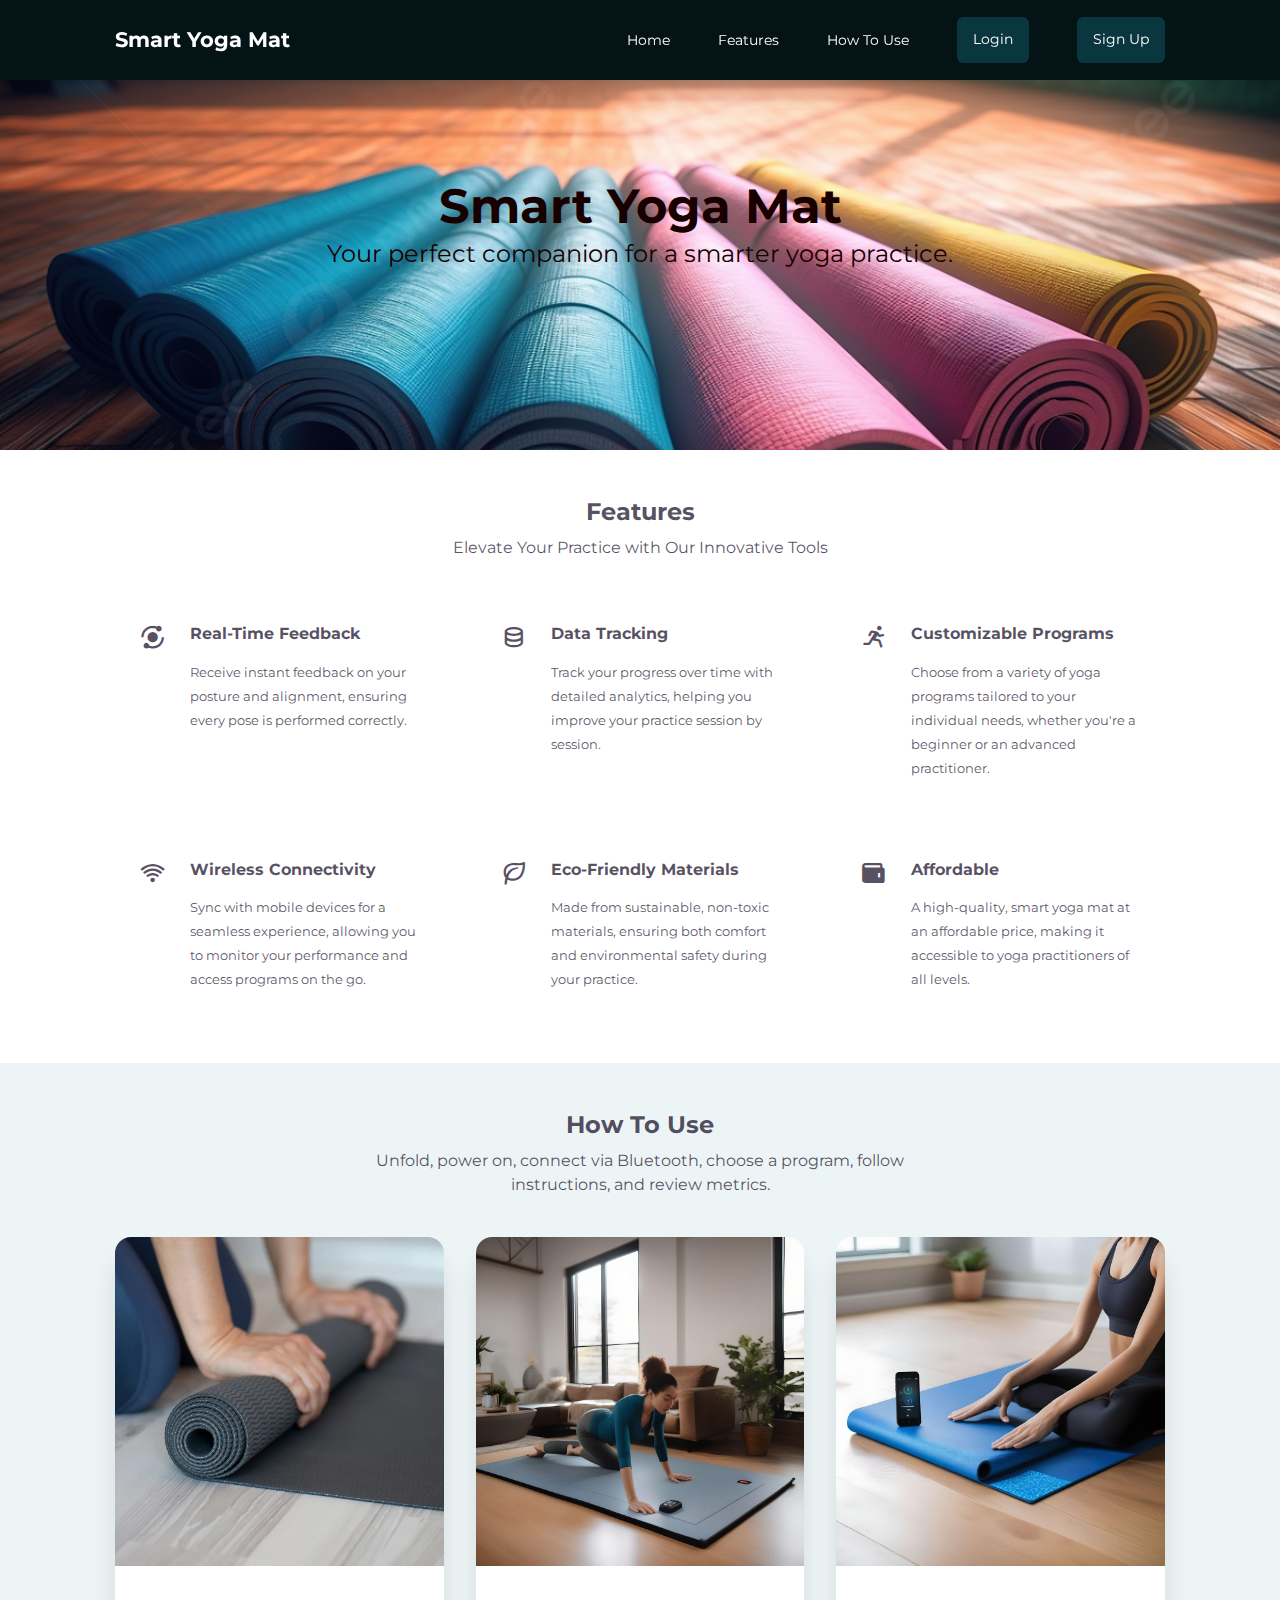
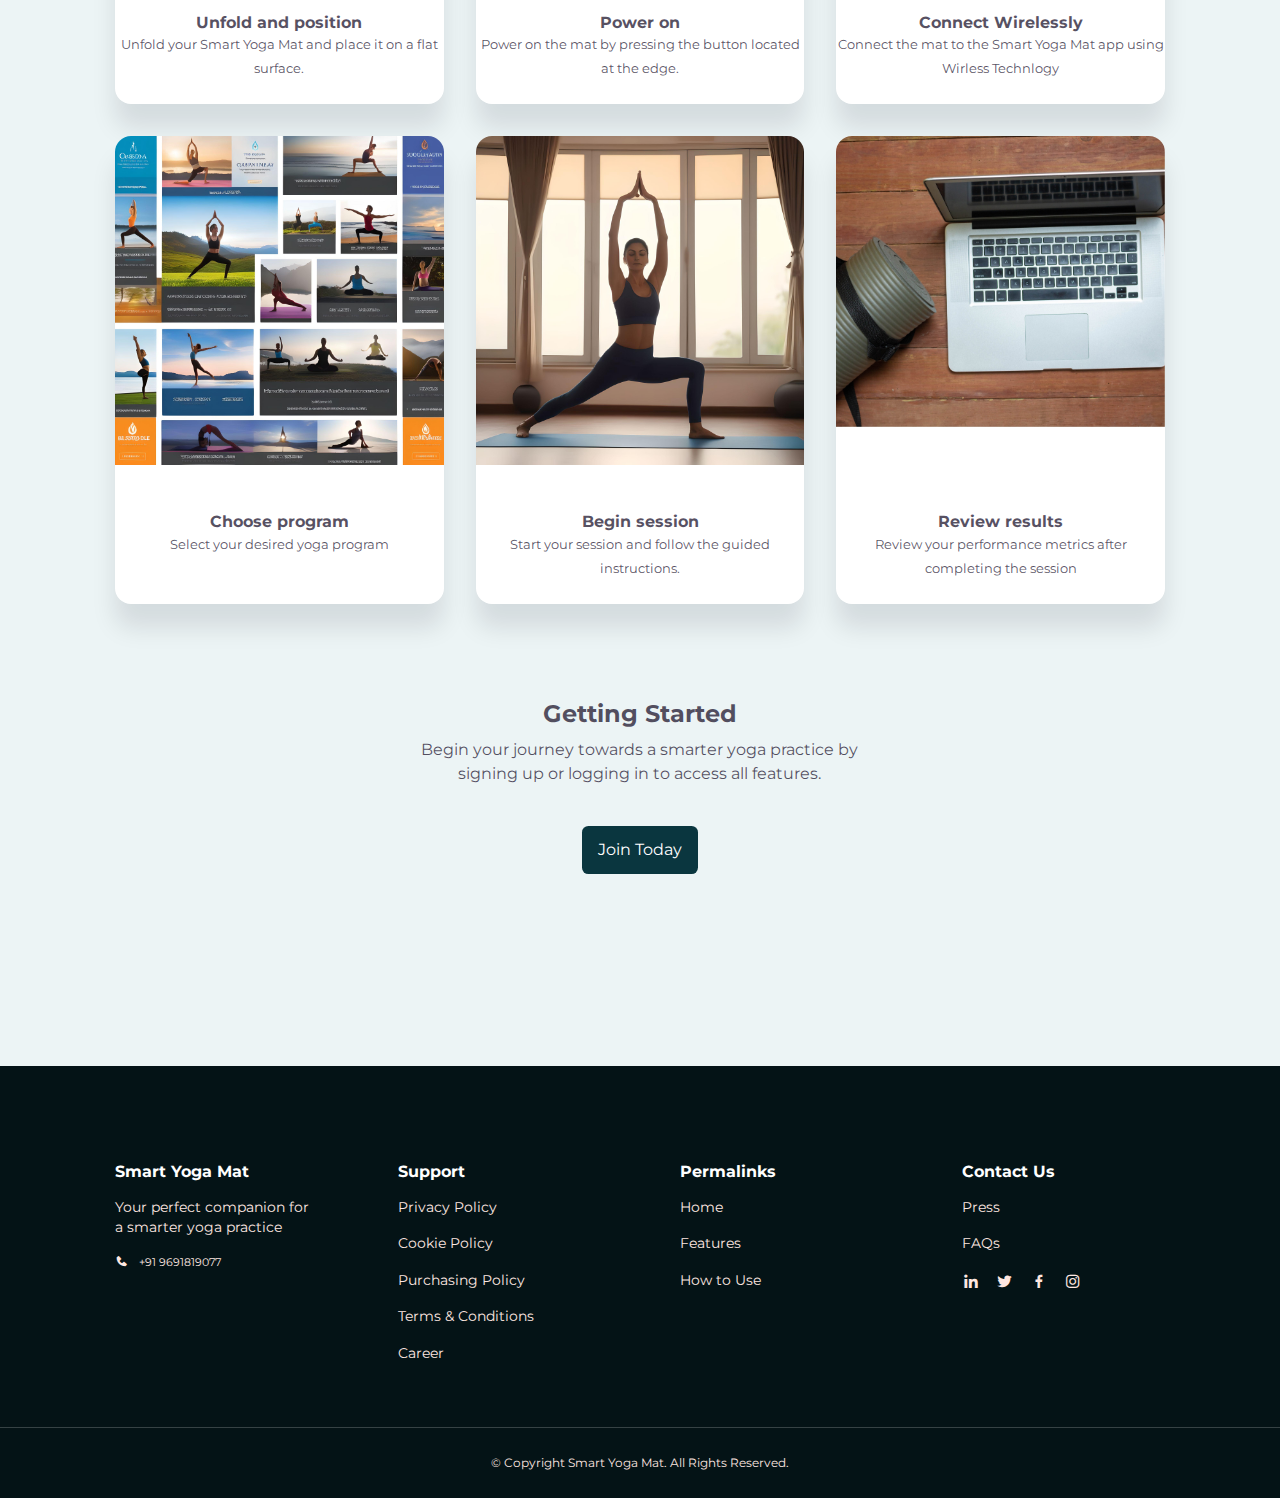
<file: Smart Yoga Mat/index.html>
<!DOCTYPE html>
<html lang="en">

<head>
    <meta charset="UTF-8"><!--D-->
    <meta http-equiv="X-UA-Compatible" content="IE=edge"><!--D-->
    <meta name="viewport" content="width=device-width, initial-scale=1.0"><!--D-->
    <title>Smart Yoga Mat</title><!--D-->
    <link rel="stylesheet" href="style.css"><!--D-->
    <link rel="icon" type="image/x-icon" href="./assets/favicon.ico">
     <!--==============  BOX ICON CDN ==============  -->
    <link href='https://unpkg.com/boxicons@2.1.2/css/boxicons.min.css' rel='stylesheet'>
    <!-- ==============  LINK SWIPER'S CSS ==============  -->
    <link rel="stylesheet" href="https://unpkg.com/swiper/swiper-bundle.min.css" />
</head>

<body>
    <nav>
        <div class="container">
            <a href="#" class="nav_logo">
                <h3>Smart Yoga Mat</h3>
            </a>
    
            <ul id="nav_items" class="nav-links">
                <li><a href="#">Home</a></li>
                <li><a href="#services">Features</a></li>
                <li><a href="#instructors">How To Use</a></li>
    
                <!-- Separate Login and Sign Up buttons -->
                <li><a href="https://system404.auth.ap-south-1.amazoncognito.com/login?response_type=code&client_id=3tnr97r3pp977t6kl80cags9e1&redirect_uri=https://d2o4tw11egl.cloudfront.net/asana.html" class="btn">Login</a></li>
                <li><a href="https://system404.auth.ap-south-1.amazoncognito.com/signup?response_type=code&client_id=3tnr97r3pp977t6kl80cags9e1&redirect_uri=https://d2o4tw11egl.cloudfront.net/asana.html" class="btn">Sign Up</a></li>
            </ul>
    
            <button id="open_nav-btn"><i class='bx bx-menu'></i></button>
            <button id="close_nav-btn"><i class='bx bx-x'></i></button>
        </div>
    </nav>
    
    <!-- ==============  END OF NAV ==============  -->

    <header style="position: relative; text-align: center;">
        <img src="./assets/pngtree-vividly-rendered-yoga-mats-creating-a-colorful-floor-display-picture-image_3696625.jpg" alt="Photo Of A Yogmetic Yoga Class" style="width: 100%; height: auto;">
        <div id="overlay" style="position: absolute; top: 50%; left: 50%; transform: translate(-50%, -50%); color: rgb(24, 0, 0); text-align: center;">
            <h1 id="title" style="font-size: 3rem; font-weight: bold; margin: 0; white-space: nowrap;">Smart Yoga Mat</h1>
            <p id="subtitle" style="font-size: 1.5rem; margin: 0;">Your perfect companion for a smarter yoga practice.</p>
        </div>
    </header>
    
    <style>
        /* Ensure "Smart Yoga Mat" always stays in one line */
        #title {
            white-space: nowrap;
        }
    
        /* Media queries cannot be inline, so they must stay in a style block */
        
        /* Default styling for larger screens (desktops and laptops) */
        @media (min-width: 1024px) {
            #title {
                font-size: 3rem !important;
            }
    
            #subtitle {
                font-size: 1.5rem !important;
            }
        }
    
        /* Styling for tablets (landscape and portrait) */
        @media (min-width: 768px) and (max-width: 1023px) {
            #title {
                font-size: 2.5rem !important;
            }
    
            #subtitle {
                font-size: 1.25rem !important;
            }
        }
    
        /* Styling for mobile devices (phones and small screens) */
        @media (max-width: 767px) {
            #title {
                font-size: 2rem !important;
            }
    
            #subtitle {
                font-size: 1rem !important;
            }
    
            #overlay {
                top: 40% !important; /* Adjust text placement for smaller screens */
            }
        }
    </style>
    
    <!-- ==============  END OF HEADER ==============  -->

    <section id="services">
        <h2>Features</h2>
        <p>
            Elevate Your Practice with Our Innovative Tools
        </p>

        <div class="container">
            <article>
                <i class='bx bxs-analyse' ></i>
                <div>
                    <h4>Real-Time Feedback</h4>
                    <small>Receive instant feedback on your posture and alignment, ensuring every pose is performed correctly.</small>
                </div>
            </article>

            <article>
                <i class='bx bx-data'></i>
                <div>
                    <h4>Data Tracking</h4>
                    <small>Track your progress over time with detailed analytics, helping you improve your practice session by session.</small>
                </div>
            </article>

            <article>
                <i class='bx bx-run' ></i>
                <div>
                    <h4>Customizable Programs</h4>
                    <small>Choose from a variety of yoga programs tailored to your individual needs, whether you're a beginner or an advanced practitioner.</small>
                </div>
            </article>

            <article>
                <i class='bx bx-wifi' ></i>
                <div>
                    <h4>Wireless Connectivity</h4>
                    <small>Sync with mobile devices for a seamless experience, allowing you to monitor your performance and access programs on the go.</small>
                </div>
            </article>

            <article>
                <i class='bx bx-leaf' ></i>
                <div>
                    <h4>Eco-Friendly Materials</h4>
                    <small>Made from sustainable, non-toxic materials, ensuring both comfort and environmental safety during your practice.</small>
                </div>
            </article>

            <article>
                <i class='bx bxs-wallet' ></i>
                <div>
                    <h4>Affordable</h4>
                    <small>A high-quality, smart yoga mat at an affordable price, making it accessible to yoga practitioners of all levels.</small>
                </div>
            </article>
        </div>
    </section>
    <!-- ==============  END OF SERVICES ==============  -->

    <section id="instructors">
        <h2>How To Use</h2>
        <p>Unfold, power on, connect via Bluetooth, choose a program, follow instructions, and review metrics.</p>
        <div class="container">
            <article>
                <div class="instructors_image">
                    <img src="./assets/1st.jpg" alt="One">
                </div>
                <div class="instructor_details">
                    <h4>Unfold and position</h4>
                    <small>Unfold your Smart Yoga Mat and place it on a flat surface.</small>
                </div>
                <a class="instructor_instagram" target="_blank">
                    <svg xmlns="http://www.w3.org/2000/svg" width="16" height="16" fill="currentColor" class="bi bi-1-circle-fill" viewBox="0 0 16 16">
                        <path d="M16 8A8 8 0 1 1 0 8a8 8 0 0 1 16 0M9.283 4.002H7.971L6.072 5.385v1.271l1.834-1.318h.065V12h1.312z"/>
                    </svg>
                </a>
            </article>

            <article>
                <div class="instructors_image">
                    <img src="./assets/2nd.jpg" alt=" Two">
                </div>
                <div class="instructor_details">
                    <h4>Power on</h4>
                    <small>Power on the mat by pressing the button located at the edge.</small>
                </div>
                <a  class="instructor_instagram" target="_blank">
                    <svg xmlns="http://www.w3.org/2000/svg" width="16" height="16" fill="currentColor" class="bi bi-2-circle-fill" viewBox="0 0 16 16">
                        <path d="M16 8A8 8 0 1 1 0 8a8 8 0 0 1 16 0M6.646 6.24c0-.691.493-1.306 1.336-1.306.756 0 1.313.492 1.313 1.236 0 .697-.469 1.23-.902 1.705l-2.971 3.293V12h5.344v-1.107H7.268v-.077l1.974-2.22.096-.107c.688-.763 1.287-1.428 1.287-2.43 0-1.266-1.031-2.215-2.613-2.215-1.758 0-2.637 1.19-2.637 2.402v.065h1.271v-.07Z"/>
                      </svg>
                </a>
                
            </article>
        
            <article>
                <div class="instructors_image">
                    <img src="./assets/3rd.jpg" alt="Three">
                </div>
                <div class="instructor_details">
                    <h4>Connect Wirelessly</h4>
                    <small>Connect the mat to the Smart Yoga Mat app using Wirless Technlogy</small>
                </div>
                <a  class="instructor_instagram" target="_blank">
                    <svg xmlns="http://www.w3.org/2000/svg" width="16" height="16" fill="currentColor" class="bi bi-3-circle-fill" viewBox="0 0 16 16">
                        <path d="M16 8A8 8 0 1 1 0 8a8 8 0 0 1 16 0m-8.082.414c.92 0 1.535.54 1.541 1.318.012.791-.615 1.36-1.588 1.354-.861-.006-1.482-.469-1.54-1.066H5.104c.047 1.177 1.05 2.144 2.754 2.144 1.653 0 2.954-.937 2.93-2.396-.023-1.278-1.031-1.846-1.734-1.916v-.07c.597-.1 1.505-.739 1.482-1.876-.03-1.177-1.043-2.074-2.637-2.062-1.675.006-2.59.984-2.625 2.12h1.248c.036-.556.557-1.054 1.348-1.054.785 0 1.348.486 1.348 1.195.006.715-.563 1.237-1.342 1.237h-.838v1.072h.879Z"/>
                      </svg>
                </a>
            </article>

            <article>
                <div class="instructors_image">
                    <img src="./assets/4th.jpg" alt="Four">
                </div>
                <div class="instructor_details">
                    <h4>Choose program</h4>
                    <small>Select your desired yoga program</small>
                </div>
                <a  class="instructor_instagram" target="_blank">
                    <svg xmlns="http://www.w3.org/2000/svg" width="16" height="16" fill="currentColor" class="bi bi-4-circle-fill" viewBox="0 0 16 16">
                        <path d="M16 8A8 8 0 1 1 0 8a8 8 0 0 1 16 0M7.519 5.057c-.886 1.418-1.772 2.838-2.542 4.265v1.12H8.85V12h1.26v-1.559h1.007V9.334H10.11V4.002H8.176zM6.225 9.281v.053H8.85V5.063h-.065c-.867 1.33-1.787 2.806-2.56 4.218"/>
                      </svg>
                </a>
            </article>

            <article>
                <div class="instructors_image">
                    <img src="./assets/5th.jpg" alt="Five">
                </div>
                <div class="instructor_details">
                    <h4>Begin session</h4>
                    <small>Start your session and follow the guided instructions.</small>
                </div>
                <a  class="instructor_instagram" target="_blank">
                    <svg xmlns="http://www.w3.org/2000/svg" width="16" height="16" fill="currentColor" class="bi bi-5-circle-fill" viewBox="0 0 16 16">
                        <path d="M16 8A8 8 0 1 1 0 8a8 8 0 0 1 16 0m-8.006 4.158c1.74 0 2.924-1.119 2.924-2.806 0-1.641-1.178-2.584-2.56-2.584-.897 0-1.442.421-1.612.68h-.064l.193-2.344h3.621V4.002H5.791L5.445 8.63h1.149c.193-.358.668-.809 1.435-.809.85 0 1.582.604 1.582 1.57 0 1.085-.779 1.682-1.57 1.682-.697 0-1.389-.31-1.53-1.031H5.276c.065 1.213 1.149 2.115 2.72 2.115Z"/>
                      </svg>
                </a>
            </article>

            <article>
                <div class="instructors_image">
                    <img src="./assets/6th.jpg" alt="Six">
                </div>
                <div class="instructor_details">
                    <h4>Review results</h4>
                    <small>Review your performance metrics after completing the session</small>
                </div>
                <a  class="instructor_instagram" target="_blank">
                    <svg xmlns="http://www.w3.org/2000/svg" width="16" height="16" fill="currentColor" class="bi bi-6-circle-fill" viewBox="0 0 16 16">
                        <path d="M16 8A8 8 0 1 1 0 8a8 8 0 0 1 16 0M8.21 3.855c-1.868 0-3.116 1.395-3.116 4.407 0 1.183.228 2.039.597 2.642.569.926 1.477 1.254 2.409 1.254 1.629 0 2.847-1.013 2.847-2.783 0-1.676-1.254-2.555-2.508-2.555-1.125 0-1.752.61-1.98 1.155h-.082c-.012-1.946.727-3.036 1.805-3.036.802 0 1.213.457 1.312.815h1.29c-.06-.908-.962-1.899-2.573-1.899Zm-.099 4.008c-.92 0-1.564.65-1.564 1.576 0 1.032.703 1.635 1.558 1.635.868 0 1.553-.533 1.553-1.629 0-1.06-.744-1.582-1.547-1.582"/>
                      </svg>
                </a>
            </article>
        </div>
    </section>
    
    <!-- ==============  END OF STEPS ==============  -->
     <!-- ==============  Getting Started ==============  -->


    <section id="testimonials" class="swiper mySwiper">
        <h2>Getting Started</h2>
        <p>Begin your journey towards a smarter yoga practice by signing up or logging in to access all features.</p>
        <ul style="text-align: center;">
            <li style="display: inline-block;">
                <a href="https://system404.auth.ap-south-1.amazoncognito.com/signup?response_type=code&client_id=3tnr97r3pp977t6kl80cags9e1&redirect_uri=https://d2o4tw11egl.cloudfront.net/asana.html" class="btn">Join Today</a>
            </li>
        </ul>
        
        <div class="swiper-pagination"></div>
    </section>
    <!-- ==============  END OF TESTIMONIALS ==============  -->

    
    <!-- ==============  END OF APPOINTMENTS ==============  -->

    <footer>
        <div class="container">
            <article>
                <a href="#" class="footer_logo">
                    <h3>Smart Yoga Mat</h3>
                </a>
                <p>Your perfect companion for a smarter yoga practice</p>

                <div>
                    <i class='bx bxs-phone'></i>
                    <small>+91 9691819077</small>
                </div>

                
            </article>

            <article>
                <h3>Support</h3>
                <a href="#">Privacy Policy</a>
                <a href="#">Cookie Policy</a>
                <a href="#">Purchasing Policy</a>
                <a href="#">Terms & Conditions</a>
                <a href="#">Career</a>
            </article>

            <article>
                <h3>Permalinks</h3>
                <a href="#">Home</a>
                <a href="#services">Features</a>
                <a href="#instructors">How to Use</a>
                
            </article>

            <article>
                <h3>Contact Us</h3>
                <p>Press</p>
                <p>FAQs</p>
                <div class="footer_socials">
                    <a href="#"><i class='bx bxl-linkedin'></i></a>
                    <a href="#"><i class='bx bxl-twitter'></i></a>
                    <a href="#"><i class='bx bxl-facebook'></i></a>
                    <a href="#"><i class='bx bxl-instagram'></i></a>
                </div>
            </article>
        </div>
        <div class="copyright">
            <small>&copy; Copyright Smart Yoga Mat. All Rights Reserved.</small>
        </div>
    </footer>
    <!-- ==============  END OF FOOTER ==============  -->

    <!-- ==============  SWIPER JS ==============  -->
    <script src="https://unpkg.com/swiper/swiper-bundle.min.js"></script>
    <script src="main.js"></script>
</body>

</html>
</file>
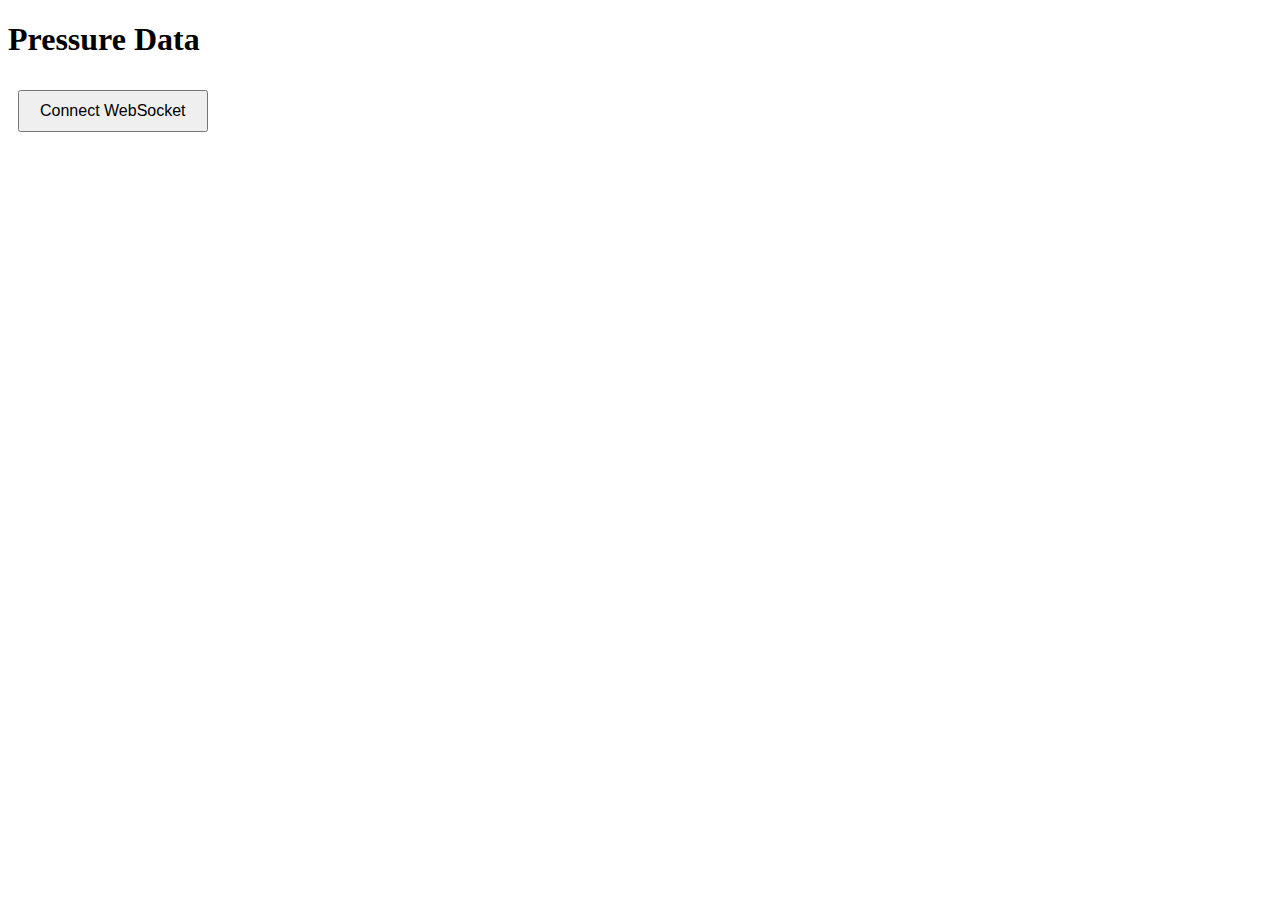
<file: Smart Yoga Mat/temp.html>
<!DOCTYPE html>
<html lang="en">
<head>
    <meta charset="UTF-8">
    <meta name="viewport" content="width=device-width, initial-scale=1.0">
    <title>Pressure Sensor Data</title>
    <style>
        .color-box {
            width: 100px;
            height: 50px;
            display: inline-block;
            margin-right: 10px;
            border: 1px solid #000;
        }
        .button {
            margin: 10px;
            padding: 10px 20px;
            font-size: 16px;
            cursor: pointer;
        }
    </style>
</head>
<body>
    <h1>Pressure Data</h1>
    <div id="pressure-data"></div>
    <div id="color-data"></div>

    <button id="toggle-button" class="button">Connect WebSocket</button>

    <script>
        let socket;
        const toggleButton = document.getElementById("toggle-button");

        // Function to handle WebSocket connection and disconnection
        function toggleWebSocket() {
            if (socket && socket.readyState === WebSocket.OPEN) {
                // Close WebSocket connection
                socket.close();
                toggleButton.textContent = "Connect WebSocket";
                console.log("WebSocket is closed now.");
            } else {
                // Open WebSocket connection
                socket = new WebSocket("wss://YOUR_WEBSOCKET_API_ENDPOINT/prod");

                socket.onopen = function(event) {
                    console.log("WebSocket is open now.");
                    toggleButton.textContent = "Disconnect WebSocket";
                };

                socket.onclose = function(event) {
                    console.log("WebSocket is closed now.");
                    toggleButton.textContent = "Connect WebSocket";
                };

                socket.onmessage = function(event) {
                    const data = JSON.parse(event.data);
                    const pressures = data.pressures;
                    const colors = data.colors;

                    // Display pressures
                    document.getElementById("pressure-data").innerHTML = `Pressures: ${pressures.join(", ")}`;

                    // Clear previous color data
                    const colorDataDiv = document.getElementById("color-data");
                    colorDataDiv.innerHTML = '';

                    // Display colors as colored boxes
                    colors.forEach(color => {
                        const colorBox = document.createElement("div");
                        colorBox.className = "color-box";
                        colorBox.style.backgroundColor = color;  // Apply the color
                        colorDataDiv.appendChild(colorBox);
                    });
                };

                socket.onerror = function(error) {
                    console.error("WebSocket error:", error);
                };
            }
        }

        // Attach click event listener to the toggle button
        toggleButton.addEventListener("click", toggleWebSocket);
    </script>
</body>
</html>
</file>
<file: Smart Yoga Mat/style.css>
@import url("https://fonts.googleapis.com/css2?family=Montserrat:wght@300;400;500;600&family=Lekton:wght@700&display=swap");
* {
  margin: 0;
  padding: 0;
  border: 0;
  outline: 0;
  list-style: none;
  text-decoration: none;
  -webkit-box-sizing: border-box;
          box-sizing: border-box;
  font-family: "Montserrat", sans-serif;
}

html {
  scroll-behavior: smooth;
}

body {
  font-family: "Montserrat", sans-serif;
  line-height: 1.5;
  color: rgba(12, 3, 27, 0.7);
  background: rgba(67, 151, 161, 0.1);
  -webkit-user-select: none;
     -moz-user-select: none;
      -ms-user-select: none;
          user-select: none;
}

.container {
  width: 82%;
  margin: 0 auto;
}

img {
  display: block;
  width: 100%;
}

h1,
h2,
h3,
h4,
h5 {
  line-height: 1.2;
}

section {
  padding-top: 3rem;
  padding-bottom: 3rem;
}

section > h2 {
  text-align: center;
}

section > p {
  text-align: center;
  width: 42%;
  margin: 0.6rem auto 2.5rem;
}

.btn {
  display: inline-block;
  width: -webkit-fit-content;
  width: -moz-fit-content;
  width: fit-content;
  padding: 0.75rem 1rem;
  border-radius: 0.4rem;
  background: #0A363F;
  color: #ffffff;
  cursor: pointer;
  -webkit-transition: all 400ms ease;
  transition: all 400ms ease;
}

.btn:hover {
  background: #105462;
  -webkit-box-shadow: 0 1rem 1.6rem rgba(12, 3, 27, 0.15);
          box-shadow: 0 1rem 1.6rem rgba(12, 3, 27, 0.15);
}

.btn-primary {
  display: inline-block;
  width: -webkit-fit-content;
  width: -moz-fit-content;
  width: fit-content;
  padding: 0.75rem 1rem;
  border-radius: 0.4rem;
  background: #0A363F;
  color: #ffffff;
  cursor: pointer;
  -webkit-transition: all 400ms ease;
  transition: all 400ms ease;
}

.btn-primary:hover {
  background: #105462;
  -webkit-box-shadow: 0 1rem 1.6rem rgba(12, 3, 27, 0.15);
          box-shadow: 0 1rem 1.6rem rgba(12, 3, 27, 0.15);
}

/* ============== MEDIA QUERIES (MEDIUM DEVICES) ============== */
@media screen and (max-width: 1024px) {
  .container {
    width: 90%;
  }
}

/* ============== MEDIA QUERIES (SMALL DEVICES) ============== */
@media screen and (max-width: 600px) {
  section > p {
    width: 55%;
  }
}

nav {
  width: 100vw;
  height: 5rem;
  position: fixed;
  z-index: 10;
  display: -ms-grid;
  display: grid;
  place-items: center;
  background: #041316;
  -webkit-box-shadow: 0 1rem 1rem rgba(12, 3, 27, 0.1);
          box-shadow: 0 1rem 1rem rgba(12, 3, 27, 0.1);
}

nav.window-scroll {
  background: #ffffff;
}

nav.window-scroll .container button {
  color: #0c031b;
}

nav.window-scroll .container a {
  color: #0c031b;
}

nav.window-scroll .container a > h3 {
  color: #0c031b;
}

nav.window-scroll .container a.btn {
  color: #ffffff;
}

nav .container {
  display: -webkit-box;
  display: -ms-flexbox;
  display: flex;
  -webkit-box-pack: justify;
      -ms-flex-pack: justify;
          justify-content: space-between;
  -webkit-box-align: center;
      -ms-flex-align: center;
          align-items: center;
}

nav ul {
  display: -webkit-box;
  display: -ms-flexbox;
  display: flex;
  gap: 3rem;
  -webkit-box-align: center;
      -ms-flex-align: center;
          align-items: center;
}

nav button {
  /*only needed when small screen*/
  display: none;
}

nav a {
  color: #ffffff;
  font-weight: 400;
  font-size: 0.9rem;
}

nav .nav_logo h3 {
  color: #ffffff;
  font-size: 1.3rem;
}

/* ============== MEDIA QUERIES (MEDIUM DEVICES) ============== */
@media screen and (max-width: 1024px) {
  nav .container button {
    display: inline-block;
    background: transparent;
    color: #ffffff;
    font-size: 2rem;
    cursor: pointer;
  }
  nav .container button#close_nav-btn {
    display: none;
  }
  nav .container ul {
    position: fixed;
    right: 0%;
    top: 5rem;
    -webkit-box-orient: vertical;
    -webkit-box-direction: normal;
        -ms-flex-direction: column;
            flex-direction: column;
    -webkit-box-align: start;
        -ms-flex-align: start;
            align-items: flex-start;
    gap: 0;
    -webkit-perspective: 300px;
            perspective: 300px;
    display: none;
  }
  nav .container ul li {
    width: 100%;
  }
  nav .container ul li a {
    color: #ffffff;
    height: 100%;
    display: block;
    padding: 1.5rem 2rem;
    border-radius: 0;
    background: #316e76;
  }
  nav .container ul li a.btn {
    background: #0A363F;
    width: 100%;
  }
}

header {
  background: #ffffff;
  height: 50vh;
  display: -ms-grid;
  display: grid;
  place-items: center;
  overflow: hidden;
}

header img {
  display: block;
  width: 100%;
  height: 44vh;
  -o-object-fit: cover;
     object-fit: cover;
}

/* ============== MEDIA QUERIES (MEDIUM DEVICES) ============== */
@media screen and (max-width: 1024px) {
  header {
    height: 38vh;
  }
  header .container {
    gap: 1rem;
  }
  header .container .header_content h1 {
    font-size: 2.2rem;
  }
}

/* ============== MEDIA QUERIES (SMALL DEVICES) ============== */
@media screen and (max-width: 600px) {
  header {
    height: 43vh;
  }
}

#services {
  background: #ffffff;
}

#services .container {
  display: -ms-grid;
  display: grid;
  grid-template-columns: repeat(3, 1fr);
  gap: 2rem;
}

#services .container article {
  padding: 1.5rem;
  border-radius: 1rem;
  display: -webkit-box;
  display: -ms-flexbox;
  display: flex;
  gap: 1.5rem;
  height: -webkit-fit-content;
  height: -moz-fit-content;
  height: fit-content;
  -webkit-transition: all 400ms ease;
  transition: all 400ms ease;
}

#services .container article:hover {
  margin-top: -0.5rem;
}

#services .container article:hover i, #services .container article:hover h4 {
  color: #5FBCCB;
}

#services .container article i {
  font-size: 1.7rem;
}

#services .container article div h4 {
  margin-bottom: 1rem;
}

/* ============== MEDIA QUERIES (MEDIUM DEVICES) ============== */
@media screen and (max-width: 1024px) {
  #services .container {
    gap: 1rem;
    -ms-grid-columns: 1fr 1fr;
        grid-template-columns: 1fr 1fr;
  }
  #services .container article {
    padding: 1.2rem;
    gap: 0.8rem;
  }
  #services .container article:hover {
    margin: 0;
  }
}

/* ============== MEDIA QUERIES (SMALL DEVICES) ============== */
@media screen and (max-width: 600px) {
  #services .container {
    -ms-grid-columns: 1fr;
        grid-template-columns: 1fr;
  }
  #services .container article div h4 {
    margin-bottom: 0.8;
  }
}



#instructors .container {
  width: 82%;
  display: -ms-grid;
  display: grid;
  grid-template-columns: repeat(3, 1fr);
  gap: 2rem;
}

#instructors .container article {
  background: #ffffff;
  border-radius: 1rem;
  -webkit-box-shadow: 0 1.5rem 1.5rem rgba(12, 3, 27, 0.1);
          box-shadow: 0 1.5rem 1.5rem rgba(12, 3, 27, 0.1);
  position: relative;
  -webkit-transition: all 700ms ease;
  transition: all 700ms ease;
}

#instructors .container article:hover {
  -webkit-box-shadow: none;
          box-shadow: none;
}

#instructors .container article:hover .instructors_image::before {
  left: 0;
  border-radius: 1rem;
}

#instructors .container article:hover .instructor_instagram {
  opacity: 1;
  visibility: visible;
}

#instructors .container article .instructors_image {
  height: 22rem;
  position: relative;
  border-radius: 1rem;
  overflow: hidden;
}

#instructors .container article .instructors_image::before {
  content: '';
  display: block;
  width: 100%;
  height: 100%;
  position: absolute;
  top: 0;
  left: -100%;
  background: linear-gradient(135deg, rgba(255, 255, 255, 0.8), rgba(67, 151, 161, 0.8));
  border-radius: 50%;
  -webkit-transition: all 1s ease;
  transition: all 1s ease;
}

#instructors .container article .instructor_details {
  margin: 1.5rem 0;
  text-align: center;
}

#instructors .container article .instructor_instagram {
  background: #0c031b;
  color: #ffffff;
  position: absolute;
  left: 50%;
  -webkit-transform: translateX(-50%);
          transform: translateX(-50%);
  bottom: 50%;
  padding: 1rem;
  border-radius: 50%;
  display: -webkit-box;
  display: -ms-flexbox;
  display: flex;
  opacity: 0;
  visibility: hidden;
  -webkit-transition: all 1s 300ms ease;
  transition: all 1s 300ms ease;
}

/* ============== MEDIA QUERIES (MEDIUM DEVICES) ============== */
@media screen and (max-width: 1024px) {
  #instructors .container {
    -ms-grid-columns: 1fr 1fr;
        grid-template-columns: 1fr 1fr;
  }
}

/* ============== MEDIA QUERIES (SMALL DEVICES) ============== */
@media screen and (max-width: 600px) {
  #instructors .container {
    -ms-grid-columns: 1fr;
        grid-template-columns: 1fr;
  }
}

.swiper {
  width: 82%;
}

.swiper .swiper-wrapper .swiper-slide {
  background: #ffffff;
  padding: 1.5rem 2rem;
  border-radius: 1rem;
  cursor: default;
  font-size: 0.9rem;
  color: #041316;
  width: 10%;
}

.swiper .swiper-wrapper .swiper-slide p {
  margin-bottom: 1.5rem;
}

.swiper .swiper-wrapper .swiper-slide .client {
  display: -webkit-box;
  display: -ms-flexbox;
  display: flex;
  -webkit-box-align: center;
      -ms-flex-align: center;
          align-items: center;
  gap: 1rem;
}

.swiper .swiper-wrapper .swiper-slide .client .avatar {
  width: 2.5rem;
  aspect-ratio: 1/1;
  border-radius: 50%;
  overflow: hidden;
}

.swiper .swiper-pagination-bullet {
  background: #0A363F;
}

#testimonials {
  padding-top: 3rem;
  padding-bottom: 6rem;
}

/* ============== MEDIA QUERIES (SMALL DEVICES) ============== */
@media screen and (max-width: 600px) {
  .swiper .swiper-wrapper .swiper-slide {
    padding: 1.5rem;
  }
}

#photogallery .container {
  width: 82%;
  display: -ms-grid;
  display: grid;
  -webkit-box-orient: vertical;
  -webkit-box-direction: normal;
      -ms-flex-direction: column;
          flex-direction: column;
  text-align: center;
}

#photogallery .container .gallery {
  display: -ms-grid;
  display: grid;
  grid-template-columns: repeat(4, 1fr);
  grid-gap: 15px;
}

#photogallery .container .gallery .gallery__img {
  width: 100%;
  height: 100%;
  -o-object-fit: cover;
     object-fit: cover;
  border-radius: 1rem;
}

#photogallery .container .gallery .gallery__img:hover {
  opacity: 0.7;
  -webkit-transition: all 300ms ease;
  transition: all 300ms ease;
}

@media screen and (max-width: 600px) {
  #photogallery .container .gallery {
    grid-template-columns: repeat(1, 1fr);
    grid-template-rows: repeat(4, 1fr);
  }
}

#bookplace .container {
  display: -ms-grid;
  display: grid;
  -ms-grid-columns: 47% 47%;
      grid-template-columns: 47% 47%;
  gap: 6%;
}

#bookplace .container .info p {
  margin: 0.5rem 0 2rem;
}

#bookplace .container .info article {
  display: -webkit-box;
  display: -ms-flexbox;
  display: flex;
  gap: 1.5rem;
  margin-bottom: 1.5rem;
}

#bookplace .container .info article small {
  margin-top: 0.4rem;
  display: block;
}

#bookplace .container .info article .info_icon {
  background: #0A363F;
  color: #ffffff;
  padding: 0.8rem;
  display: -webkit-box;
  display: -ms-flexbox;
  display: flex;
  height: -webkit-fit-content;
  height: -moz-fit-content;
  height: fit-content;
  border-radius: 50%;
  font-size: 1.2rem;
}

#bookplace .container form {
  display: -webkit-box;
  display: -ms-flexbox;
  display: flex;
  -webkit-box-orient: vertical;
  -webkit-box-direction: normal;
      -ms-flex-direction: column;
          flex-direction: column;
  gap: 1.4rem;
}

#bookplace .container form .form_group label {
  font-size: 0.85rem;
  margin: 0.4rem;
  display: inline-block;
  font-weight: 600;
}

#bookplace .container form .form_group input, #bookplace .container form .form_group textarea, #bookplace .container form .form_group select {
  background: #ffffff;
  padding: 0.85rem 1rem;
  display: block;
  width: 100%;
  border-radius: 0.4rem;
  resize: none;
  -webkit-appearance: none;
     -moz-appearance: none;
          appearance: none;
}

/* ============== MEDIA QUERIES (SMALL DEVICES) ============== */
@media screen and (max-width: 600px) {
  #bookplace .container {
    -ms-grid-columns: 1fr;
        grid-template-columns: 1fr;
    gap: 2rem;
  }
  #bookplace .container .info h2, #bookplace .container .info p {
    text-align: center;
  }
}

footer {
  background: #041316;
  color: #FEE7E1;
  padding-top: 6rem;
  margin-top: 6rem;
}

footer .container {
  display: -ms-grid;
  display: grid;
  grid-template-columns: repeat(4, 1fr);
  gap: 5rem;
  font-size: 0.85rem;
}

footer .container a {
  color: #FEE7E1;
  -webkit-transition: all 400ms ease;
  transition: all 400ms ease;
}

footer .container a:hover {
  color: #ffffff;
}

footer .container a > h3 {
  color: #ffffff;
}

footer .container article {
  display: -webkit-box;
  display: -ms-flexbox;
  display: flex;
  -webkit-box-orient: vertical;
  -webkit-box-direction: normal;
      -ms-flex-direction: column;
          flex-direction: column;
  gap: 1rem;
}

footer .container article > div {
  display: -webkit-box;
  display: -ms-flexbox;
  display: flex;
  -webkit-box-align: center;
      -ms-flex-align: center;
          align-items: center;
  gap: 0.6rem;
}

footer .container article > h3 {
  color: #ffffff;
}

footer .container article .footer_socials {
  gap: 1rem;
  font-size: 1.1rem;
}

footer .copyright {
  text-align: center;
  padding: 1.5rem 0;
  margin-top: 4rem;
  border-top: 1px solid rgba(255, 255, 255, 0.2);
  font-size: 0.9rem;
}

/* ============== MEDIA QUERIES (MEDIUM DEVICES) ============== */
@media screen and (max-width: 1024px) {
  footer .container {
    gap: 2.5rem;
  }
}

/* ============== MEDIA QUERIES (SMALL DEVICES) ============== */
@media screen and (max-width: 600px) {
  footer .container {
    -ms-grid-columns: 1fr;
        grid-template-columns: 1fr;
    text-align: center;
  }
  footer .container .btn-primary, footer .container .footer_socials {
    margin: 0 auto;
  }
  footer .container article > div {
    -webkit-box-pack: center;
        -ms-flex-pack: center;
            justify-content: center;
  }
}
</file>
